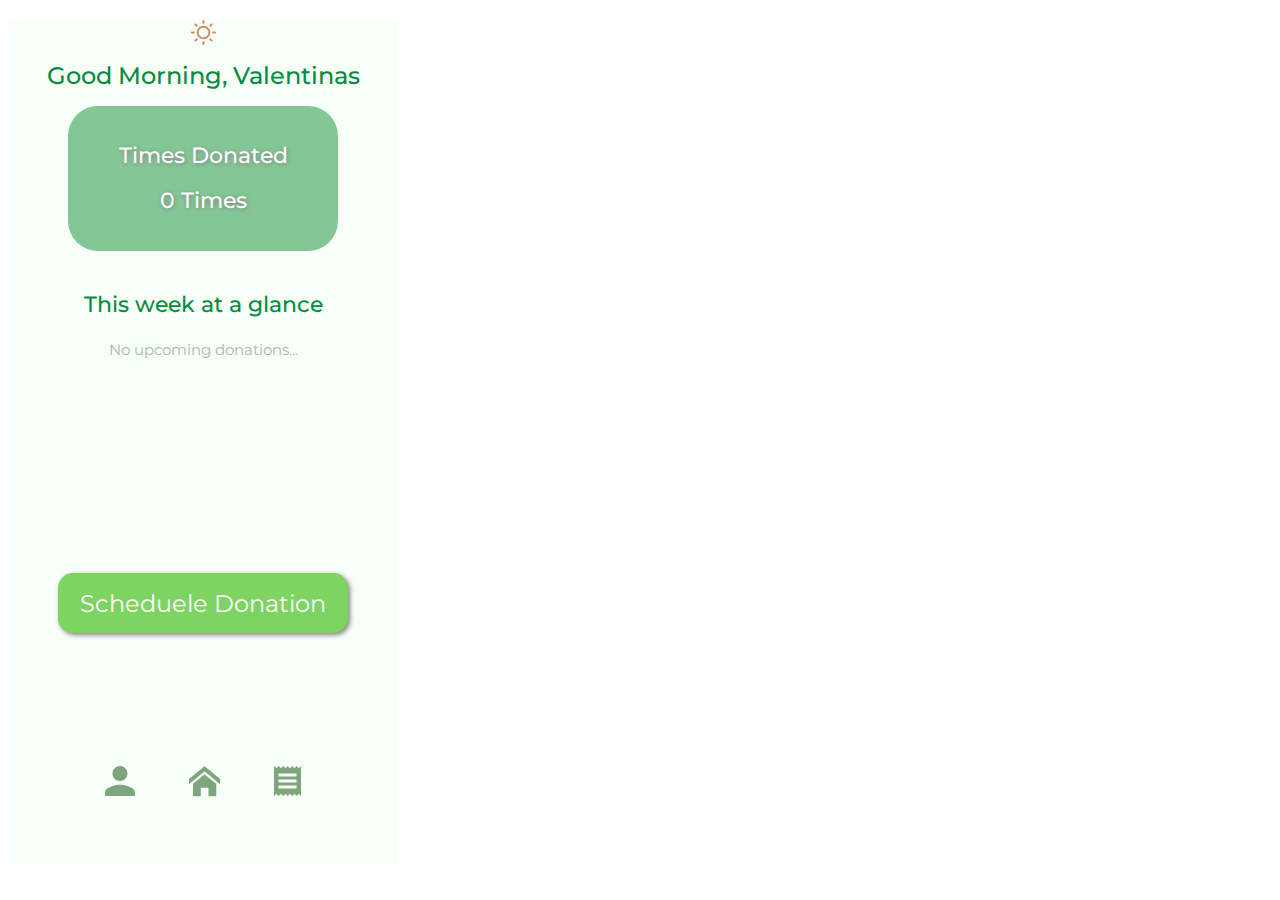
<file: index.html>
<!DOCTYPE html>
<html lang="en">
<head>
    <meta charset="UTF-8">
    <meta http-equiv="X-UA-Compatible" content="IE=edge">
    <meta name="viewport" content="width=device-width, initial-scale=1.0">
    <link rel="stylesheet" href="./css/stylesheet.css">
    <link rel="preconnect" href="https://fonts.gstatic.com"> 
<link href="https://fonts.googleapis.com/css2?family=Montserrat:ital,wght@0,100;0,200;0,300;0,400;0,500;0,600;0,700;0,800;0,900;1,100;1,200;1,300;1,400;1,500;1,600;1,700;1,800;1,900&display=swap" rel="stylesheet">
    <title>Meal Share</title>
</head>
<body>
    <!-- Comment # 2 -->
    <div class="phone">
        <img src="./images/Icon metro-sun.png" alt="sun">
        <h1>Good Morning, Valentinas</h1>
        <div id="donate">
            <br>
            <h2>Times Donated</h2>
            <h2>0 Times</h2>
        </div>
        <br>
        <H3>This week at a glance</H3>
        <h4>No upcoming donations...</h4>
        <button id="settings-menu-btn">Scheduele Donation </button>
    
 
        <nav>

            <button id="x"><img src="./images/x.png" alt=""></button>
<div id="date">
<h6>Date</h6>
<p class= "date">April</p>
<p class="day">05</p>
</div>

<div id="time">
<h6>Time</h6>
<p class="time">08:30</p>
<label class="ampm-switch">
    <input type="checkbox"> 
    <div class="toggle-button"></div>
</label>
</div>
 
<h3>Contains Food Allergens</h3>
<div class="grid-container">
    <div class="grid-item ">Gluten</div>
    <div class="grid-item">Eggs</div>
    <div class="grid-item">Tree Nuts</div>  
    <div class="grid-item">Peanuts</div>
    <div class="grid-item">Fish</div>
    <div class="grid-item">Shellfish</div>  
    <div class="grid-item">Dairy</div>
    <div class="grid-item">Soy</div>
    <div class="grid-item">Garlic</div>  
  </div>
  <h3>Quantity of Donation</h3>
  <div class="grid-container">
    <div class="grid-item ">1-5 Servings</div>
    <div class="grid-item">5-10 Servings </div>
    <div class="grid-item">>10 Servings</div>   
  </div>
  <h3>Notes (optional)</h3>

  <form>

    <input type="text" id="fname" name="fname" placeholder="Leave comment about the donation here…">

  </form>

<button id="next"> <a href="./page2.html">Next</a></button>


    </nav>
    
 
    
    
        <footer><img src="./images/footer.png" alt="footer"></footer>
    </div>

   
    
</body>
<script src="https://ajax.googleapis.com/ajax/libs/jquery/3.5.1/jquery.min.js"></script>
<script src="./java/index.js"></script>
</html>
</file>
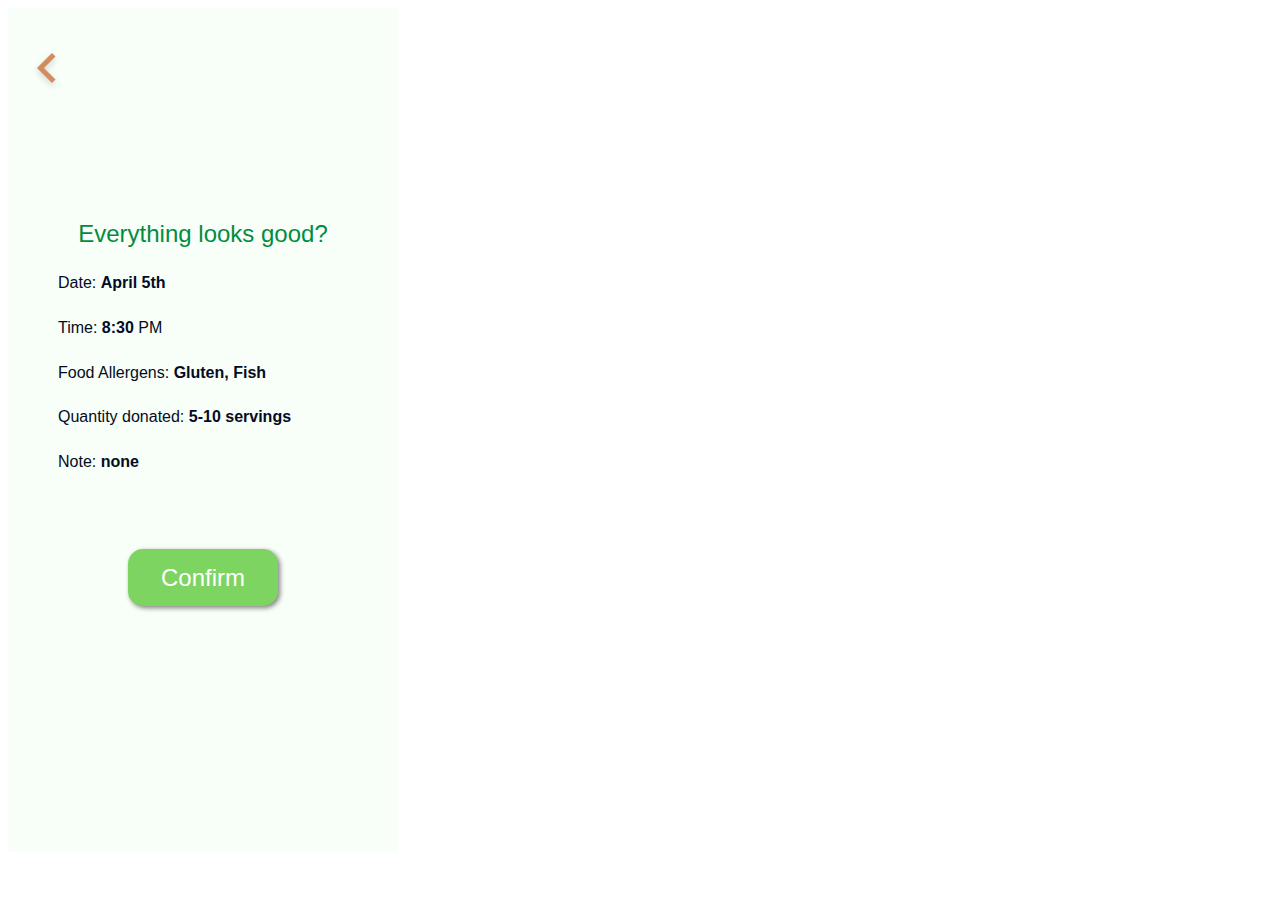
<file: page2.html>
<!DOCTYPE html>
<html lang="en">
<head>
    <meta charset="UTF-8">
    <meta http-equiv="X-UA-Compatible" content="IE=edge">
    <meta name="viewport" content="width=device-width, initial-scale=1.0">
    <link rel="stylesheet" href="./css/stylesheet.css">
    <title>Document</title>
</head>
<body>
    
</body>
</html>

<!--Screen 3 Confirmation Page-->   
<div class="phone">
    <a href="./index.html"><img id="back" src="./images/back.png" alt="back arrow"></a>
 <br><br>
    <div class="confirmation">
        <h1>Everything looks good?</h1>
        <h5>Date: <b>April 5th</b></h5>
        <h5>Time: <b>8:30 </b>PM</h5>
        <h5>Food Allergens: <b>Gluten, Fish</b></h5>
        <h5>Quantity donated: <b>5-10 servings</b></h5>
        <h5>Note:<b> none</b></h5>
    </div>
   <a href="./page3.html"><button id="confirm-btn">Confirm</button></a> 


</div>
</file>
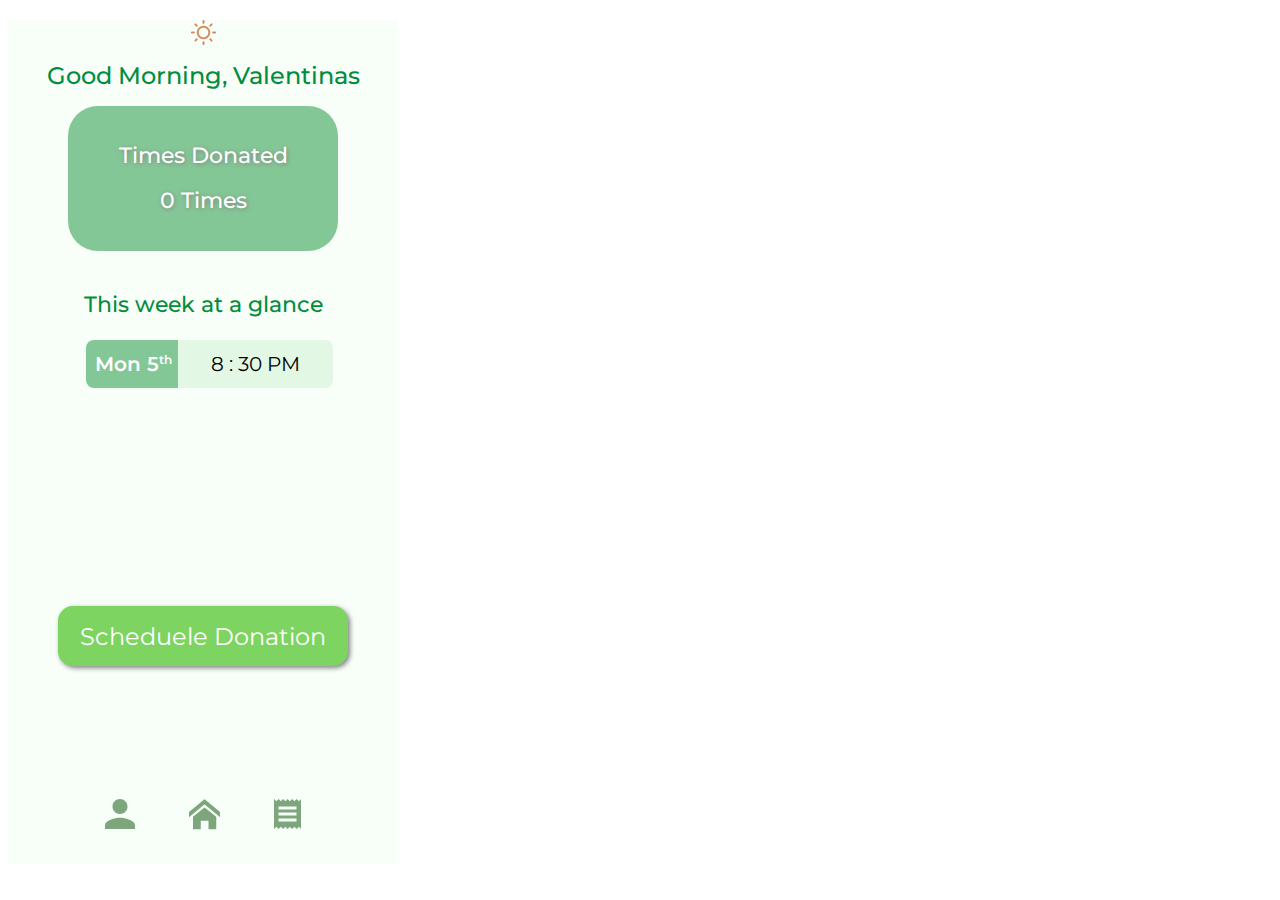
<file: page3.html>
<!DOCTYPE html>
<html lang="en">
<head>
    <meta charset="UTF-8">
    <meta http-equiv="X-UA-Compatible" content="IE=edge">
    <meta name="viewport" content="width=device-width, initial-scale=1.0">
    <link rel="stylesheet" href="./css/stylesheet.css">
    <link rel="preconnect" href="https://fonts.gstatic.com"> 
<link href="https://fonts.googleapis.com/css2?family=Montserrat:ital,wght@0,100;0,200;0,300;0,400;0,500;0,600;0,700;0,800;0,900;1,100;1,200;1,300;1,400;1,500;1,600;1,700;1,800;1,900&display=swap" rel="stylesheet">
    <title>Meal Share</title>
</head>
<body>
    <!-- Comment # 2 -->
    <div class="phone">
        <img src="./images/Icon metro-sun.png" alt="sun">
        <h1>Good Morning, Valentinas</h1>
        <div id="donate">
            <br>
            <h2>Times Donated</h2>
            <h2>0 Times</h2>
        </div>
        <br>
        <H3>This week at a glance</H3>
        <div id="week"><svg xmlns="http://www.w3.org/2000/svg" width="247" height="48" viewBox="0 0 247 48">
            <g id="upcoming_donation" data-name="upcoming donation" transform="translate(-80 -394)">
              <g id="calender_week" data-name="calender week" transform="translate(56 -10)">
                <path id="Path_195" data-name="Path 195" d="M8,0H40a8,8,0,0,1,8,8V92H0V8A8,8,0,0,1,8,0Z" transform="translate(24 452) rotate(-90)" fill="#84c796"/>
                <text id="Mon_5th" data-name="Mon 5th" transform="translate(71 435)" fill="#fff" font-size="20" font-family="Montserrat-SemiBold, Montserrat" font-weight="600"><tspan x="-37.919" y="0">Mon 5</tspan><tspan y="0" font-size="11.666" baseline-shift="6.666000209254424">th</tspan></text>
              </g>
              <path id="Path_196" data-name="Path 196" d="M0,0H48V147a8,8,0,0,1-8,8H8a8,8,0,0,1-8-8Z" transform="translate(172 442) rotate(-90)" fill="#e2f7e4"/>
              <text id="_8_:_30_PM" data-name="8 : 30 PM" transform="translate(250 425)" font-size="20" font-family="Montserrat-Regular, Montserrat"><tspan x="-45.25" y="0">8 : 30 PM</tspan></text>
            </g>
          </svg>
          </div>
        <button id="settings-menu-btn">Scheduele Donation </button>
    
 
        <nav>

            <button id="x"><img src="./images/x.png" alt=""></button>
<div id="date">
<h6>Date</h6>
<p class= "date">April</p>
<p class="day">05</p>
</div>

<div id="time">
<h6>Time</h6>
<p class="time">08:30</p>
<label class="ampm-switch">
    <input type="checkbox"> 
    <div class="toggle-button"></div>
</label>
</div>
 
<h3>Contains Food Allergens</h3>
<div class="grid-container">
    <div class="grid-item ">Gluten</div>
    <div class="grid-item">Eggs</div>
    <div class="grid-item">Tree Nuts</div>  
    <div class="grid-item">Peanuts</div>
    <div class="grid-item">Fish</div>
    <div class="grid-item">Shellfish</div>  
    <div class="grid-item">Dairy</div>
    <div class="grid-item">Soy</div>
    <div class="grid-item">Garlic</div>  
  </div>
  <h3>Quantity of Donation</h3>
  <div class="grid-container">
    <div class="grid-item ">1-5 Servings</div>
    <div class="grid-item">5-10 Servings </div>
    <div class="grid-item">>10 Servings</div>   
  </div>
  <h3>Notes (optional)</h3>

  <form>

    <input type="text" id="fname" name="fname" placeholder="Leave comment about the donation here…">

  </form>

<button id="next"> <a href="./page2.html">Next</a></button>


    </nav>
    
 
    
    
        <footer><img src="./images/footer.png" alt="footer"></footer>
    </div>

   
    
</body>
<script src="https://ajax.googleapis.com/ajax/libs/jquery/3.5.1/jquery.min.js"></script>
<script src="./java/index.js"></script>
</html>
</file>
<file: css/stylesheet.css>
.phone {background: #F7FFF8;
    width: 390px;
    height: 844px;

}

img {display: block;
margin-left: auto;
margin-right: auto;
margin-top: 5%;}

h1 { font-family: 'Montserrat', sans-serif;
font-size: 24px;
font-weight: 500;
text-align: center;
color: #038C3E ;}

#donate{ background:#84C796;
width: 270px;
height:145px;
border-radius: 30px;
display: block;
margin-left: auto;
margin-right: auto;}

h2 {font-family:'Montserrat', sans-serif;
    font-weight: 500;
font-size: 22px;
color:white;
text-align: center;
text-shadow: gray 1px 1px 5px;}

h3{ font-family:'Montserrat', sans-serif;
    font-weight: 500;
font-size: 22px;
text-align: center;
color: #038C3E;}

h4
{font-family:'Montserrat', sans-serif;
    font-weight: 400;
font-size: 15px;
text-align: center;
color: #AABAAA;}

h6 {font-family:'Montserrat', sans-serif;
    color: #038C3E;
    font-weight: 500;
font-size: 20px;
margin-left: 15%;
margin-top: 0;
margin-bottom: 0;
}
#week {margin-left: 20%;}

#date {
    display: flex;
    align-items: center;


  }
#time {display: flex;
    align-items: center;}

    /* AM/PM lable */

    label.ampm-switch {
        z-index: 1;
        position: relative;
        box-sizing: border-box;
        display: inline-block;
        vertical-align: middle;
        border-radius: 3px;
        overflow: hidden;
        width: 40px;
        height: 40px;
        margin: 0;
        cursor: pointer;
        background-color: #84C796;
    }
    label.ampm-switch:before,
    label.ampm-switch:after {
        box-sizing: border-box;
        display: block;
        width: 40px;
        height: 20px;
        font-size: 12px;
        /* font-weight: bold; */
        font-family: 'Montserrat', sans-serif;
        text-align: center;
        line-height: 20px;
        color: white;
    }
    label.ampm-switch:before {
        content: "AM";
    }
    
    label.ampm-switch:after {
        content: "PM";
    }
    
    label.ampm-switch input {
        position: absolute;
        overflow: hidden;
        clip: rect(0 0 0 0);
        margin: 0;
        padding: 0;
        border: 0;
        -ms-filter: progid:DXImageTransform.Microsoft.Alpha(Opacity=0.1);
        filter: alpha(opacity=0.1);
        opacity: .001;
        filter: progid:DXImageTransform.Microsoft.Alpha(Opacity=0);
    }
    
    
    label.ampm-switch .toggle-button {
        z-index: 2;
        display: inline-block;  
        position: absolute;
        top:0;
        padding: 0;
        margin: 0;
        width: 40px;
        height: 20px;
        background: transparent;
        box-sizing: border-box;
        background-clip: padding-box;
        white-space: nowrap;
        border: 1px solid #dee1e8;
        color: #454545;
        background-color: #dee1e8;
        -webkit-transition: top .05s ease-in-out;
        -moz-transition: top .05s ease-in-out;
        -o-transition: top .05s ease-in-out;
        -ms-transition: top .05s ease-in-out;
        transition: top .05s ease-in-out;
        background: #fbfcfd
    
    }
    
    label.ampm-switch input:checked + .toggle-button {
        top: 20px;
    }
    
    label.ampm-switch .toggle-button:before {
        box-sizing: border-box;
        display: block;
        width: 40px;
        height: 20px;
        font-size: 12px;
        /* font-weight: bold; */
        font-family: 'Montserrat', sans-serif;
        text-align: center;
        line-height: 20px;
        color: #ced1f5;
    }
    label.ampm-switch .toggle-button:before {
        content: "AM";
    }
    
    
    label.ampm-switch input:checked + .toggle-button:before {
        content: "PM";
    }
  
.time { font-family: 'Montserrat', sans-serif;
    margin-left: 5%;
    margin-right: 5%;
    font-size: 20px;
    background-color: #C2E7CB;
    padding: 10px;
    border-radius: 5px;}

    

.date{ font-family: 'Montserrat', sans-serif;
margin-left: 5%;
font-size: 20px;
background-color: #C2E7CB;
padding: 10px;
border-radius: 5px;}

.day{ font-family: 'Montserrat', sans-serif;
margin-left: 5%;
margin-right: 5%;
font-size: 20px;
background-color: #C2E7CB;
padding: 10px;
border-radius: 5px;}

#settings-menu-btn { background-color:#7DD460;
    border: none;
    margin-top: 55%;
    display: block;
    margin-left: auto;
    margin-right: auto;
    width: 290px;
    height: 60px;
    font-size: 24px;
    border-radius: 15px;
    font-family:'Montserrat', sans-serif;
    font-weight: 400;
    color: white;
    box-shadow: gray 2px 2px 5px;

}
.grid-container {
    display: grid;
    grid-template-columns: auto auto auto;
    padding: 5px;
margin-left: auto;
margin-right: auto;}

.grid-item {
    font-family:'Montserrat', sans-serif;
    font-weight: 400;
    padding: 5px;
    font-size: 18px;
    text-align: center;
    color: #5F5F5F;
  }
 

.selected {color: #000;
border: gray dotted;
background-color: white; }

footer {margin-top: 34% ;
margin-left: auto;
margin-right: auto;}

#x {float: right;
border: none;
background-color:#E2F7E4;
margin-top: -10%;
margin-right: 5%}

input {
    border-radius: 14px;
    display: block;
    margin-left: auto;
    margin-right: auto;
    width: 270px;
    height: 75px;
    border: none;
    font-family:'Montserrat', sans-serif;
    font-weight: 400; 


}
#next{
    display: block;
    margin-left: auto;
    margin-right: auto;
    border: none;
    background-color: #7DD460;
    font-family:'Montserrat', sans-serif;
    font-weight: 400; 
    font-size: 18px;
    text-decoration: none;
color: white;
margin-top: 5%;
width: 90px;
border-radius: 5px;
box-shadow: gray 2px 2px 5px;
}
a {text-decoration: none;
color: white;}

#back{ float: left;
margin-top: 10%;
margin-left: 5%}
.confirmation
{margin-top: 45%;}





nav{

    width: 390px;
    height: 600px;
    border-radius: 30px 30px;
    position: fixed;
    bottom : -100%;
    background-color:#E2F7E4;
    padding: 5% 0%;
    transition: .6s;
    box-shadow:  -3px 0px 5px gray;

}


.navToggle{
bottom : 0;

}


h5 {
    font-family:'Montserrat', sans-serif;
    font-size: 16px;
    font-weight: 300;
    color: #040B24;
    text-align:justify;
    margin-left: 50px;
}
b {font-family:'Montserrat', sans-serif;
    font-size: 16px;
    font-weight: 600;
    color: #040B24;


}
#confirm-btn {
    background-color:#7DD460;
    border: none;
    margin-top: 20%;
    display: block;
    margin-left: auto;
    margin-right: auto;
    width: 150px;
    height: 57px;
    font-size: 24px;
    border-radius: 15px;
    font-family:'Montserrat', sans-serif;
    font-weight: 400;
    color: white;
    box-shadow: gray 2px 2px 5px;
}
</file>
